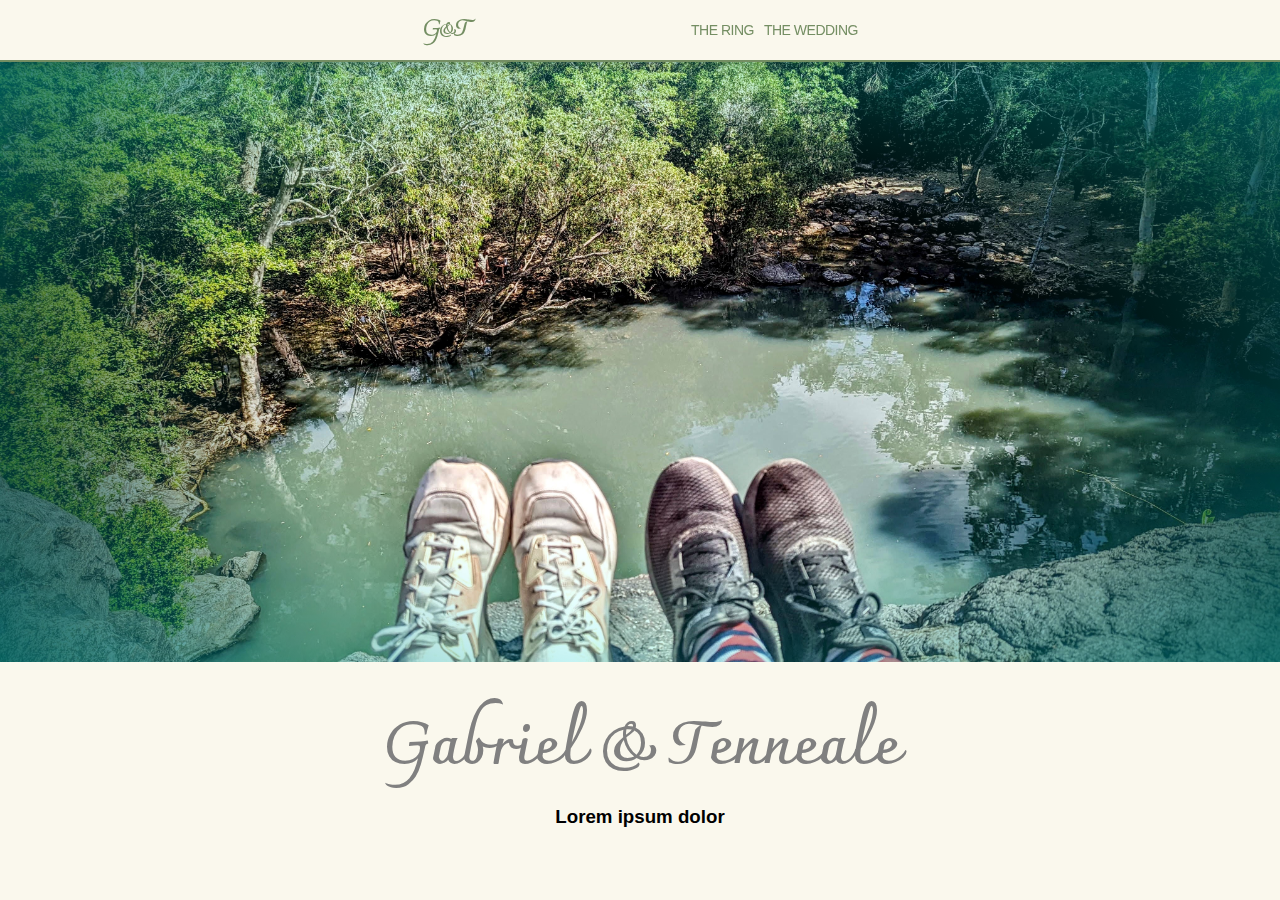
<file: index.html>
<!DOCTYPE html>
<html lang="en">
  <head>
    <meta charset="UTF-8" />
    <meta name="viewport" content="width=device-width, initial-scale=1.0" />
    <title>Gabe & T</title>
    <link rel="stylesheet" href="style.css" />
    <link
      href="https://fonts.googleapis.com/css2?family=Charmonman:wght@400;700&display=swap"
      rel="stylesheet"
    />
  </head>
  <body>
    <nav>
      <a class="navLogo" href="index.html"
        >G <span style="font-size: 18px">&</span> T</a
      >
      <div class="navContainer">
        <a class="navItem" href="ring.html">The Ring</a>
        <a class="navItem" href="ring.html">The Wedding</a>
      </div>
    </nav>
    <div id="header-home" class="jumbotron jumbotron-fluid"></div>
    <section id="homepageContent">
      <h1>Gabriel & Tenneale</h1>
      <h3>Lorem ipsum dolor</h3>
    </section>
  </body>
</html>
</file>
<file: style.css>
:root {
  --primary-color: #faf8ed;
  --background-color: #faf8ed;
  --font: sans-serif;
}

* {
  margin: 0;
  padding: 0;
}

body {
  background: var(--background-color);
  font-family: var(--font);
  justify-content: center;
  width: 100vw;
}

/* Nav */

nav {
  height: 40px;
  position: sticky;
  top: 0;
  display: flex;
  justify-content: center;
  padding: 10px 0;
  width: 100vw;
  border-bottom: 2px solid #748e63;
  background-color: #faf8ed;
  z-index: 1;
  filter: drop-shadow(1px 2px 8px hsl(0deg 0% 0% / 0.25));
}

.navContainer {
  display: flex;
  justify-content: flex-end;
  align-items: center;
  width: 400px;
}

.navItem {
  font-size: 14px;
  text-decoration: none;
  text-transform: uppercase;
  display: flex;
  align-items: center;
  color: #748e63;
  margin-right: 10px;
  letter-spacing: -0.5px;
  transition: 0.2s;
}

.navItem:hover {
  opacity: 0.8;
}

.navLogo {
  font-size: 24px;
  text-decoration: none;
  font-weight: bold;
  color: #748e63;
  font-family: 'Charmonman', cursive;
  font-weight: 700;
  display: flex;
  align-items: center;
  text-wrap: nowrap;
  margin-left: 10px;
  letter-spacing: -2px;
  transition: 0.2s;
}

.navLogo:hover {
  opacity: 0.8;
}

img {
  padding: 10px 0;
  width: 260px;
}

.videoEmbed {
  margin: 10px 0;
}

/* Timeline Container */
.timeline {
  display: flex;
  justify-content: center;
  background: var(--primary-color);
  padding: 0 20px;
}

/* Card container */
.card {
  position: relative;
  max-width: 400px;
}

/* setting padding based on even or odd */
.card:nth-child(odd) {
  padding: 30px 0 30px 30px;
}
.card:nth-child(even) {
  padding: 30px 30px 30px 0;
}
/* Global ::before */
.card::before {
  content: '';
  position: absolute;
  width: 50%;
  border: solid #f9b572;
}

/* Setting the border of top, bottom, left */
.card:nth-child(odd)::before {
  left: 0px;
  top: -4.5px;
  bottom: -4.5px;
  border-width: 5px 0 5px 5px;
  border-radius: 50px 0 0 50px;
}

/* Setting the border of top, bottom, right */
.card:nth-child(even)::before {
  right: 0;
  top: 0;
  bottom: 0;
  border-width: 5px 5px 5px 0;
  border-radius: 0 50px 50px 0;
}

/* Removing the border if it is the first card */
.card:first-child::before {
  border-top: 0;
  border-top-left-radius: 0;
}

/* Removing the border if it is the last card  and it's odd */
.card:last-child:nth-child(odd)::before {
  border-bottom: 0;
  border-bottom-left-radius: 0;
}

/* Removing the border if it is the last card  and it's even */
.card:last-child:nth-child(even)::before {
  border-bottom: 0;
  border-bottom-right-radius: 0;
}

/* Information about the timeline */
.info {
  display: flex;
  flex-direction: column;
  background: #748e63;
  color: #faf8ed;
  border-radius: 10px;
  padding: 10px;
}

/* Title of the card */
.title {
  font-family: 'Charmonman', cursive;
  font-weight: 700;
  font-style: normal;
  color: #f9b572;
  position: relative;
}

/* Timeline dot  */
.title::before {
  content: '';
  position: absolute;
  width: 10px;
  height: 10px;
  background: white;
  border-radius: 999px;
  border: 3px solid #f9b572;
}

/* text right if the card is even  */
.card:nth-child(even) > .info > .title {
  text-align: right;
}

/* setting dot to the left if the card is odd */
.card:nth-child(odd) > .info > .title::before {
  left: -45px;
}

/* setting dot to the right if the card is odd */
.card:nth-child(even) > .info > .title::before {
  right: -45px;
}

/* home header */

.jumbotron {
  background-size: cover;
  height: 600px;
  overflow-x: hidden;
}

#header-home {
  background-image: radial-gradient(
      rgba(0, 0, 0, 0) 40%,
      rgba(0, 255, 255, 0.35)
    ),
    url('img/hero.jpg');
  background-position: 50% 100%;
}

h1 {
  font-size: 60px;
  color: gray;
  font-family: 'Charmonman', cursive;
  font-weight: 700;
  text-align: center;
}

#homepageContent {
  width: 100vw;
  display: flex;
  flex-direction: column;
  align-items: center;
  margin-top: 30px;
}

@media only screen and (max-width: 600px) {
  h1 {
    font-size: 32px;
  }
}

/* Setting the top and bottom to "-5px" because earlier it was out of a pixel in mobile devices */
@media only screen and (max-width: 400px) {
  .card:nth-child(odd)::before {
    top: -5px;
    bottom: -5px;
  }
}
</file>
